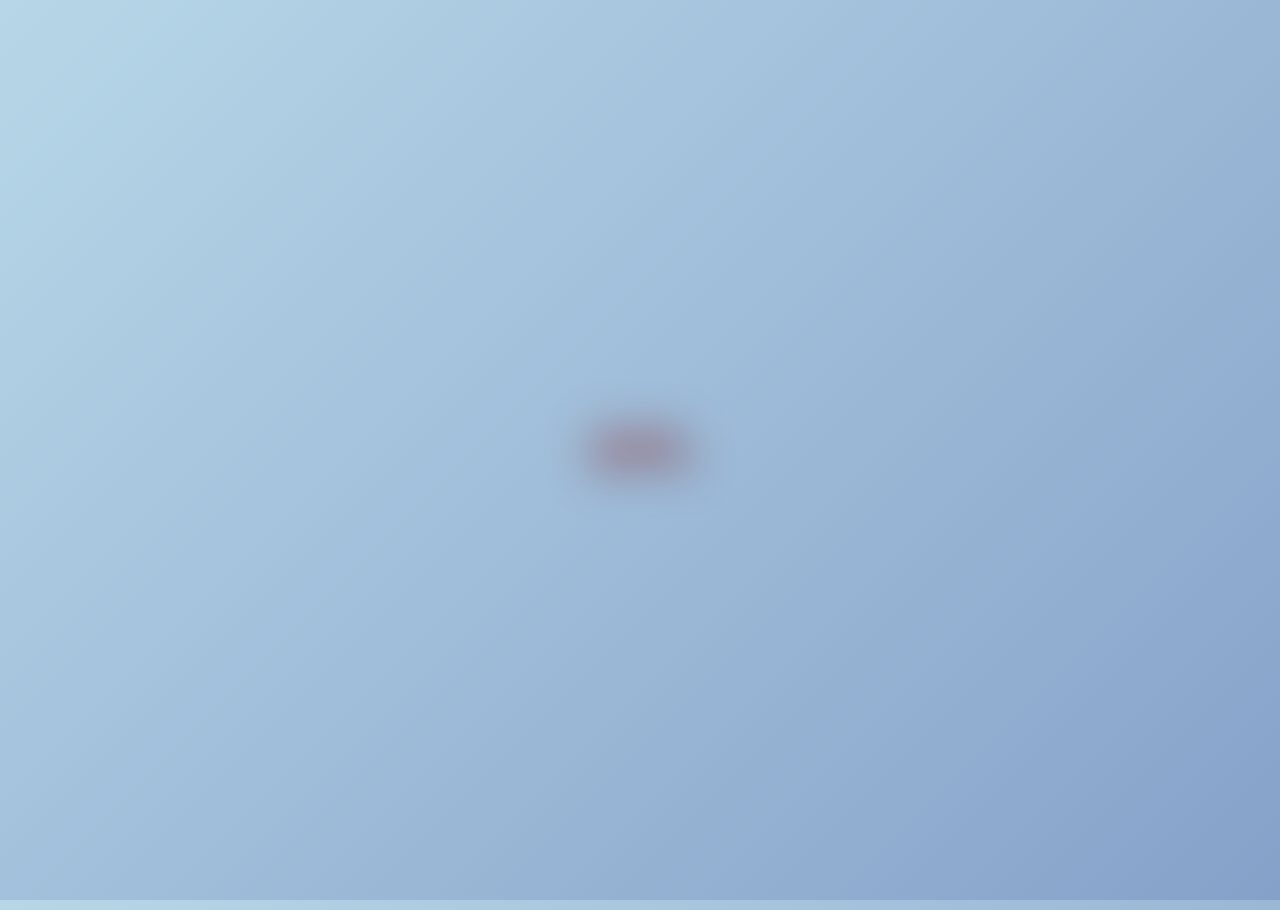
<file: blur load/index.html>
<!DOCTYPE html>
<html lang="en">
  <head>
    <meta charset="UTF-8" />
    <meta name="viewport" content="width=device-width, initial-scale=1.0" />
    <link
      rel="stylesheet"
      href="https://cdnjs.cloudflare.com/ajax/libs/font-awesome/5.14.0/css/all.min.css"
      integrity="sha512-1PKOgIY59xJ8Co8+NE6FZ+LOAZKjy+KY8iq0G4B3CyeY6wYHN3yt9PW0XpSriVlkMXe40PTKnXrLnZ9+fkDaog=="
      crossorigin="anonymous"
    />
    <link rel="stylesheet" href="style.css" />
    <title>Blur Loading</title>
  </head>
  <body>
    <section class="bg">
      <div class="loading-text">0%</div>
    </section>
    <script src="script.js"></script>
  </body>
</html>
</file>
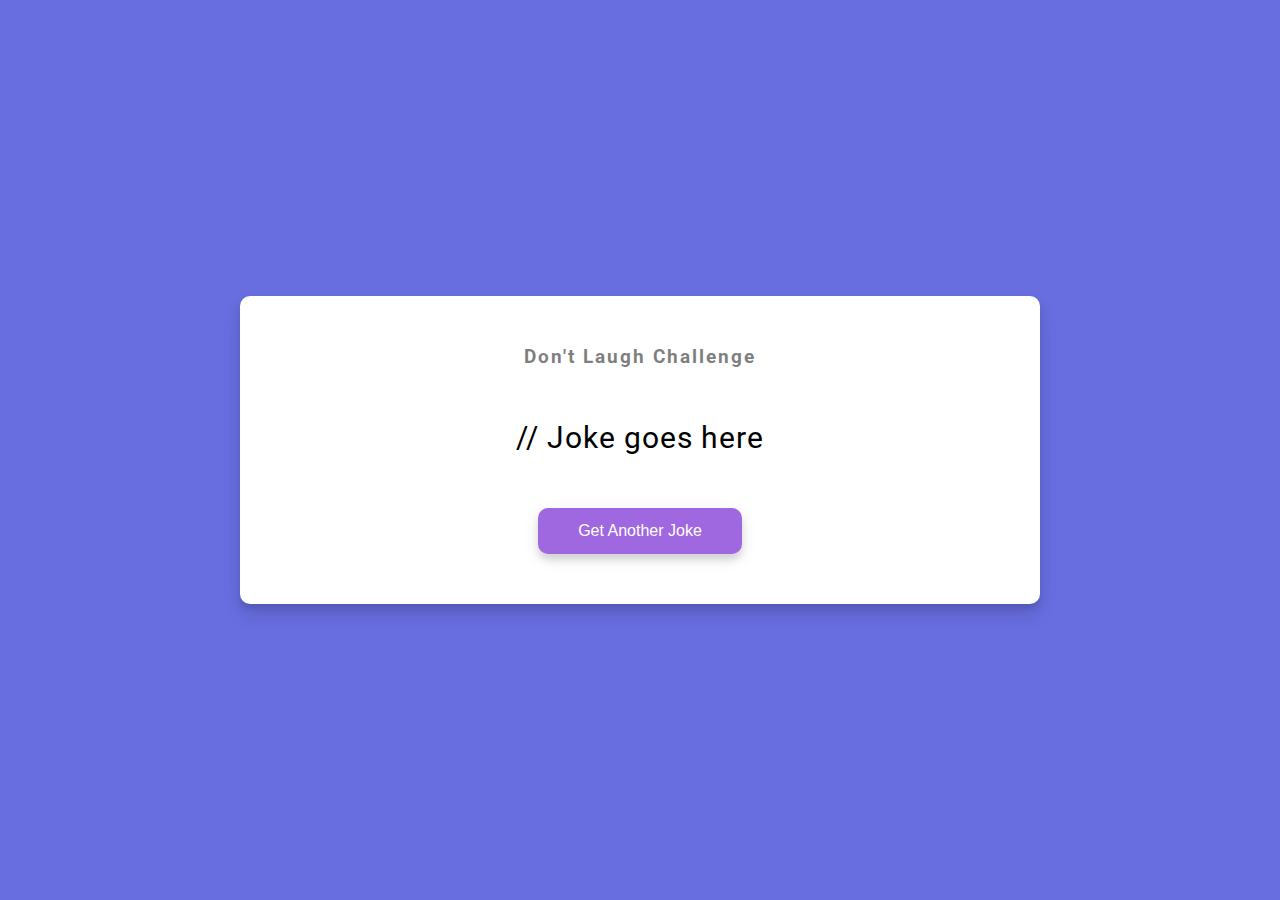
<file: Dad Jokes/index.html>
<!DOCTYPE html>
<html lang="en">
  <head>
    <meta charset="UTF-8" />
    <meta name="viewport" content="width=device-width, initial-scale=1.0" />
    <link rel="stylesheet" href="style.css" />
    <title>Dad Jokes</title>
  </head>
  <body>
    <div class="container">
      <h3>Don't Laugh Challenge</h3>
      <div id="joke" class="joke">// Joke goes here</div>
      <button id="jokeBtn" class="btn">Get Another Joke</button>
    </div>
    <script src="script.js"></script>
  </body>
</html>
</file>
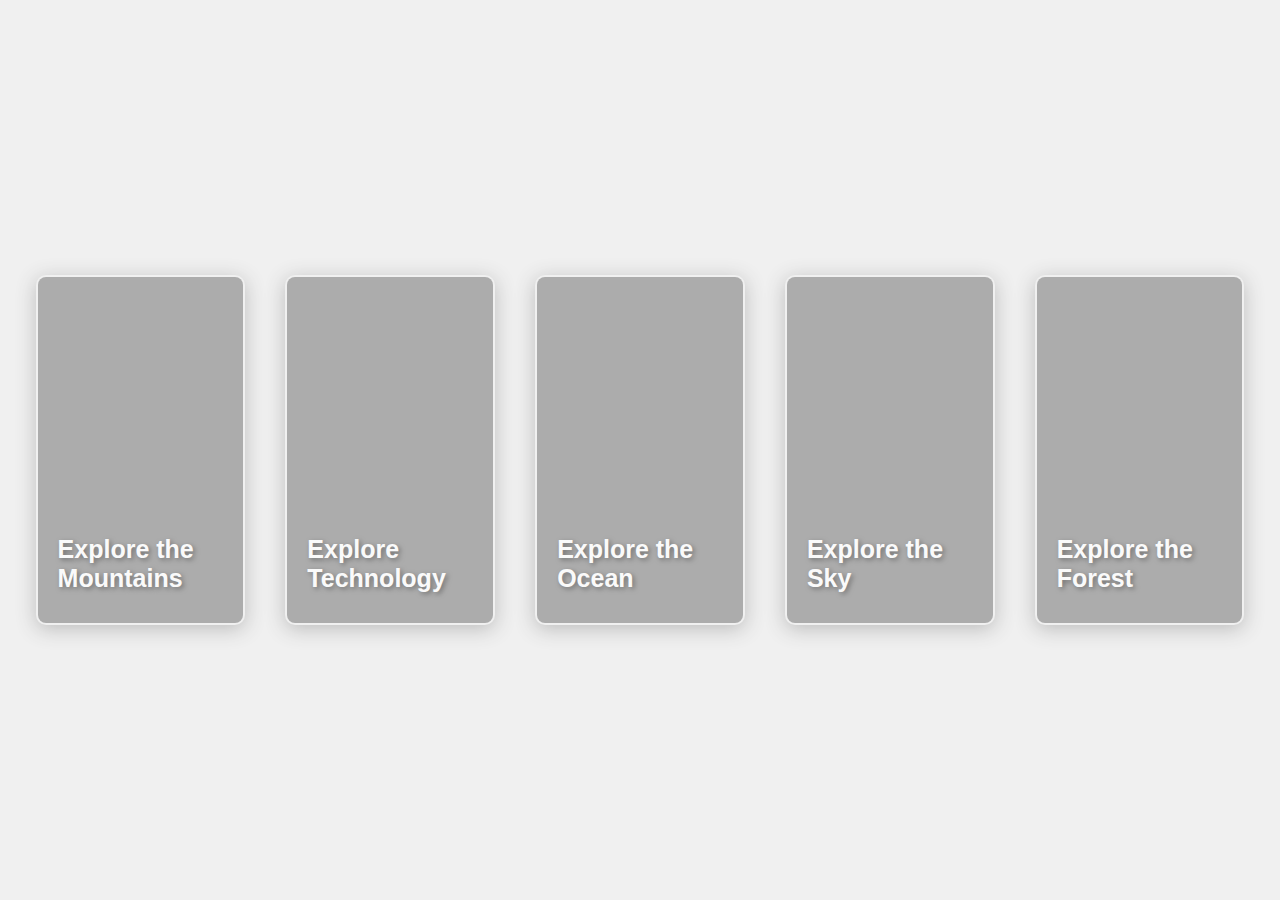
<file: Expanding cards/index.html>
<!DOCTYPE html>
<html lang="en">
  <head>
    <meta charset="UTF-8" />
    <meta name="viewport" content="width=device-width, initial-scale=1.0" />
    <title>Expanding Cards</title>
    <link rel="stylesheet" href="style.css" />
  </head>
  <body>
    <div class="container">
      <div
        class="panel"
        style="
          background-image: url(https://images.unsplash.com/photo-1497639848995-d42be1b8efb8);
        "
      >
        <h3>Explore the Mountains</h3>
      </div>
      <div
        class="panel"
        style="
          background-image: url(https://images.unsplash.com/photo-1521747116042-5a810fda9664);
        "
      >
        <h3>Explore Technology</h3>
      </div>
      <div
        class="panel"
        style="
          background-image: url(https://images.unsplash.com/photo-1506748686210-39a4c3d96b67);
        "
      >
        <h3>Explore the Ocean</h3>
      </div>
      <div
        class="panel"
        style="
          background-image: url(https://images.unsplash.com/photo-1446776811954-5d697ce7ff5c);
        "
      >
        <h3>Explore the Sky</h3>
      </div>
      <div
        class="panel"
        style="
          background-image: url(https://images.unsplash.com/photo-1448486723052-e2c450a5c084);
        "
      >
        <h3>Explore the Forest</h3>
      </div>
    </div>
    <script src="script.js"></script>
  </body>
</html>
</file>
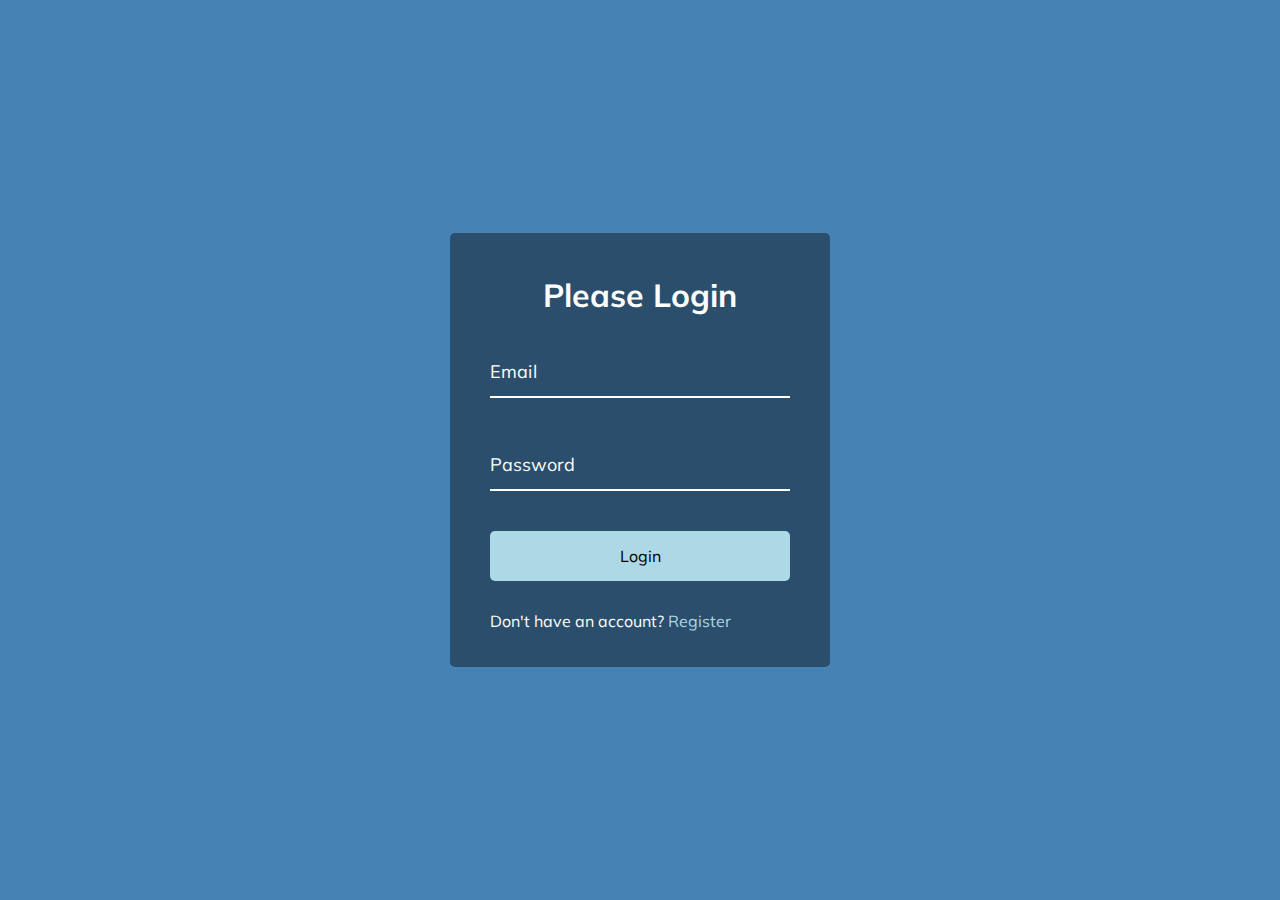
<file: FormWave Animation/index.html>
<!DOCTYPE html>
<html lang="en">
  <head>
    <meta charset="UTF-8" />
    <meta name="viewport" content="width=device-width, initial-scale=1.0" />
    <link rel="stylesheet" href="style.css" />
    <title>Form Input Wave</title>
  </head>
  <body>
    <div class="container">
      <h1>Please Login</h1>
      <form>
        <div class="form-control">
          <input type="text" required />
          <label>Email</label>
        </div>
        <div class="form-control">
          <input type="password" required />
          <label>Password</label>
        </div>
        <button class="btn">Login</button>
        <p class="text">Don't have an account? <a href="#">Register</a></p>
      </form>
    </div>
    <script src="script.js"></script>
  </body>
</html>
</file>
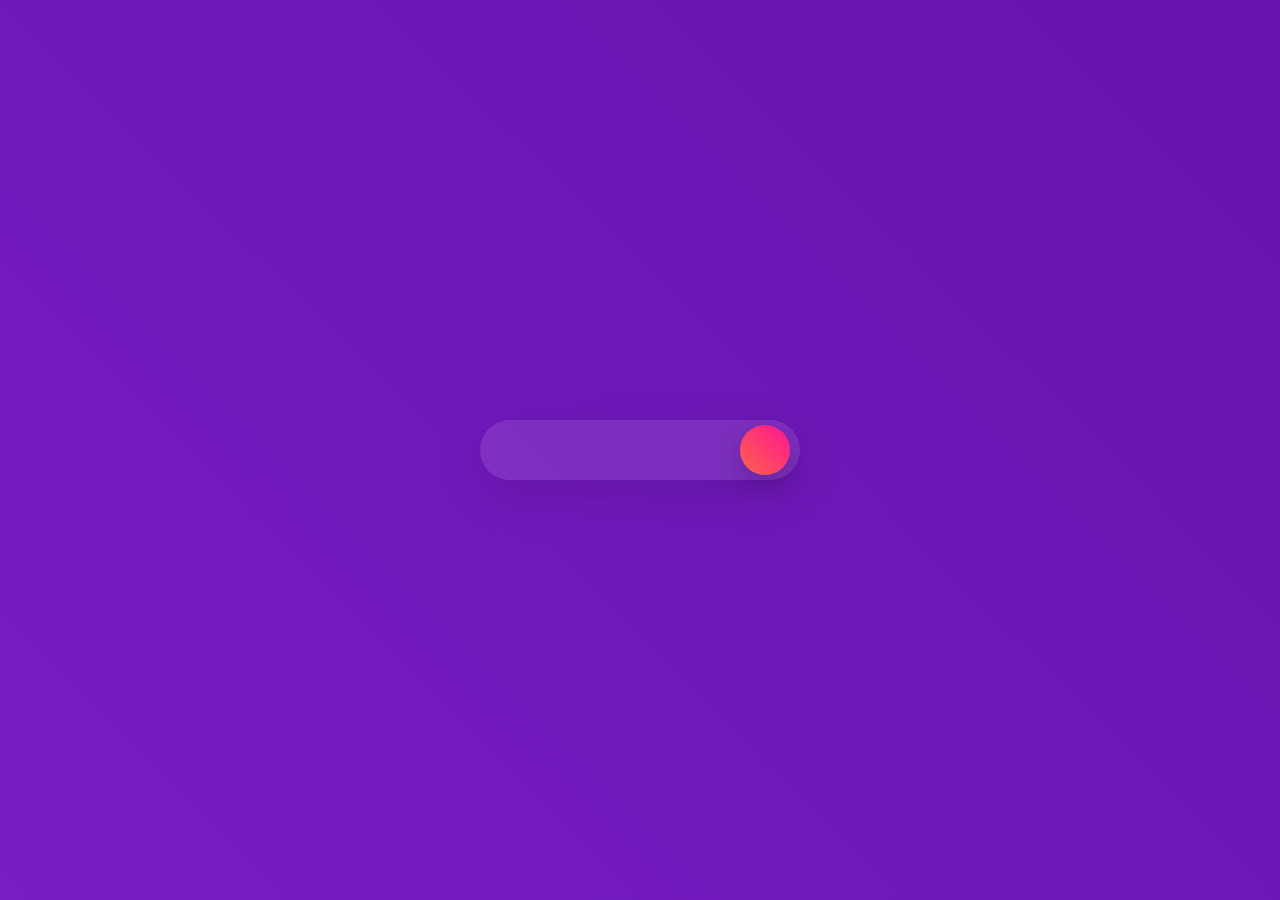
<file: hiddden search/index.html>
<!DOCTYPE html>
<html lang="en">
  <head>
    <meta charset="UTF-8" />
    <meta name="viewport" content="width=device-width, initial-scale=1.0" />
    <link
      rel="stylesheet"
      href="https://cdnjs.cloudflare.com/ajax/libs/font-awesome/5.14.0/css/all.min.css"
      integrity="sha512-1PKOgIY59xJ8Co8+NE6FZ+LOAZKjy+KY8iq0G4B3CyeY6wYHN3yt9PW0XpSriVlkMXe40PTKnXrLnZ9+fkDaog=="
      crossorigin="anonymous"
    />
    <link rel="stylesheet" href="style.css" />
    <title>Hidden Search</title>
  </head>
  <body>
    <div class="search">
      <input type="text" class="input" placeholder="Search>>>.." />
      <button class="btn">
        <i class="fas fa-search"></i>
      </button>
    </div>
    <script src="script.js"></script>
  </body>
</html>
</file>
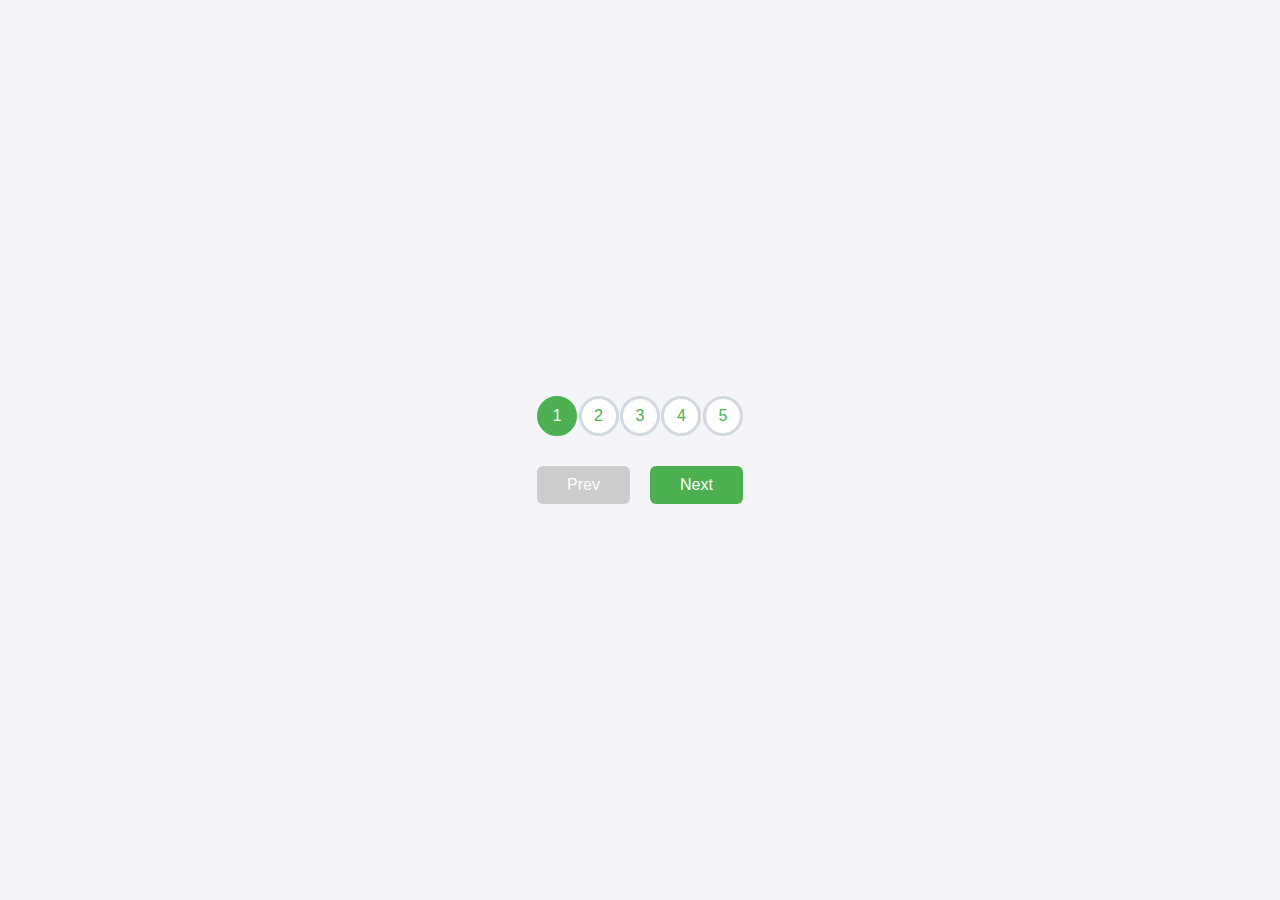
<file: progress/index.html>
<!DOCTYPE html>
<html lang="en">
  <head>
    <meta charset="UTF-8" />
    <meta name="viewport" content="width=device-width, initial-scale=1.0" />
    <link rel="stylesheet" href="style.css" />
    <title>Progress Bar</title>
  </head>
  <body>
    <div class="container">
      <div class="progress-container">
        <div class="progress" id="progress"></div>
        <div class="circle active">1</div>
        <div class="circle">2</div>
        <div class="circle">3</div>
        <div class="circle">4</div>
        <div class="circle">5</div>
      </div>
      <div class="buttons">
        <button class="btn" id="prev" disabled>Prev</button>
        <button class="btn" id="next">Next</button>
      </div>
    </div>
    <script src="script.js"></script>
  </body>
</html>
</file>
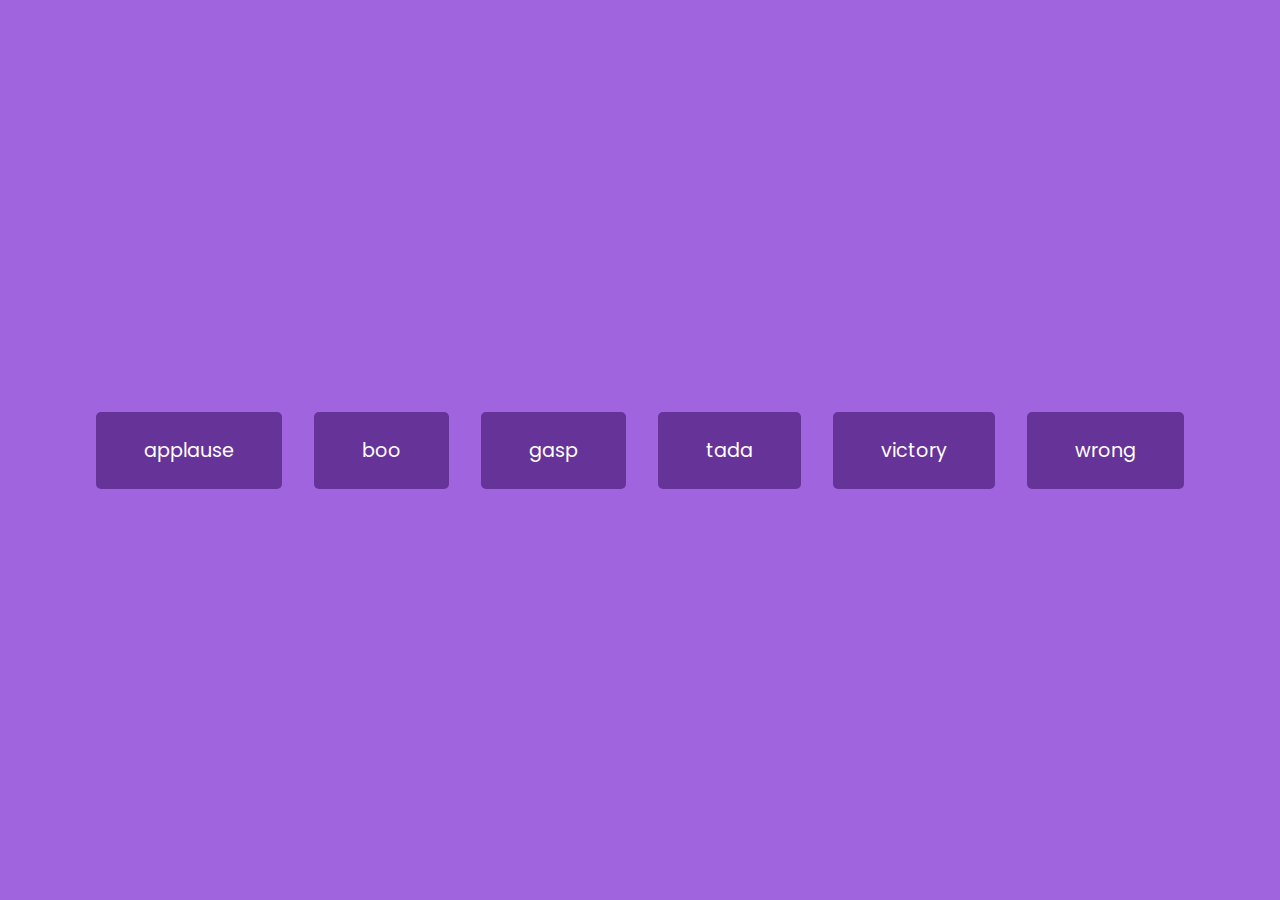
<file: Sound Board/index.html>
<!DOCTYPE html>
<html lang="en">
  <head>
    <meta charset="UTF-8" />
    <meta name="viewport" content="width=device-width, initial-scale=1.0" />
    <link rel="stylesheet" href="style.css" />
    <title>Sound Board</title>
  </head>
  <body>
    <audio id="applause" src="sounds/applause.mp3"></audio>
    <audio id="boo" src="sounds/boo.mp3"></audio>
    <audio id="gasp" src="sounds/gasp.mp3"></audio>
    <audio id="tada" src="sounds/tada.mp3"></audio>
    <audio id="victory" src="sounds/victory.mp3"></audio>
    <audio id="wrong" src="sounds/wrong.mp3"></audio>

    <div id="buttons"></div>

    <script src="script.js"></script>
  </body>
</html>
</file>
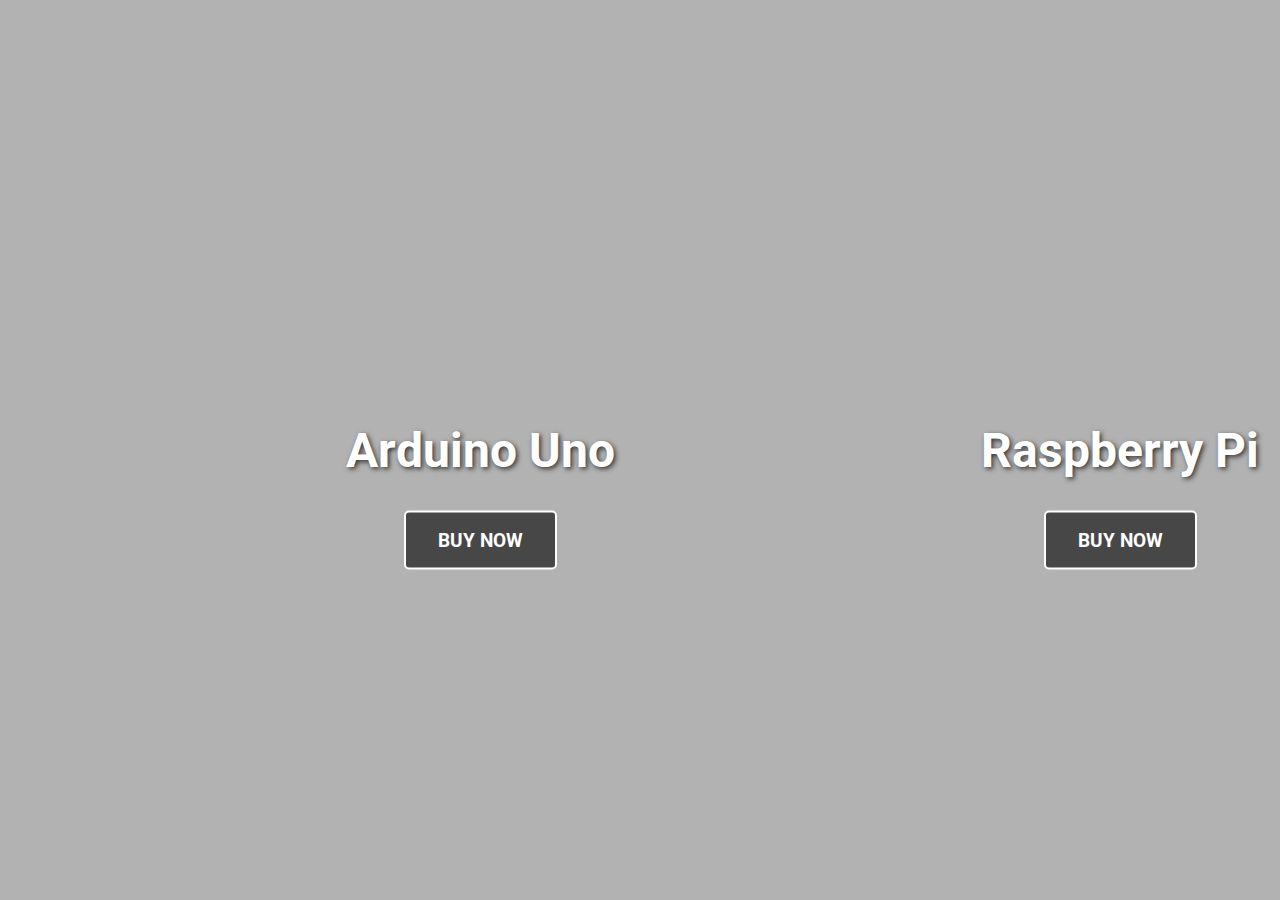
<file: spliting Landpage/index.html>
<!DOCTYPE html>
<html lang="en">
  <head>
    <meta charset="UTF-8" />
    <meta name="viewport" content="width=device-width, initial-scale=1.0" />
    <link
      rel="stylesheet"
      href="https://cdnjs.cloudflare.com/ajax/libs/font-awesome/5.14.0/css/all.min.css"
      integrity="sha512-1PKOgIY59xJ8Co8+NE6FZ+LOAZKjy+KY8iq0G4B3CyeY6wYHN3yt9PW0XpSriVlkMXe40PTKnXrLnZ9+fkDaog=="
      crossorigin="anonymous"
    />
    <link rel="stylesheet" href="style.css" />
    <title>Split Landing Page</title>
  </head>
  <body>
    <div class="container">
      <div class="split left">
        <h1>Arduino Uno</h1>
        <a href="#" class="btn">BUY NOW</a>
      </div>
      <div class="split right">
        <h1>Raspberry Pi</h1>
        <a href="#" class="btn">BUY NOW</a>
      </div>
    </div>
    <script src="script.js"></script>
  </body>
</html>
</file>
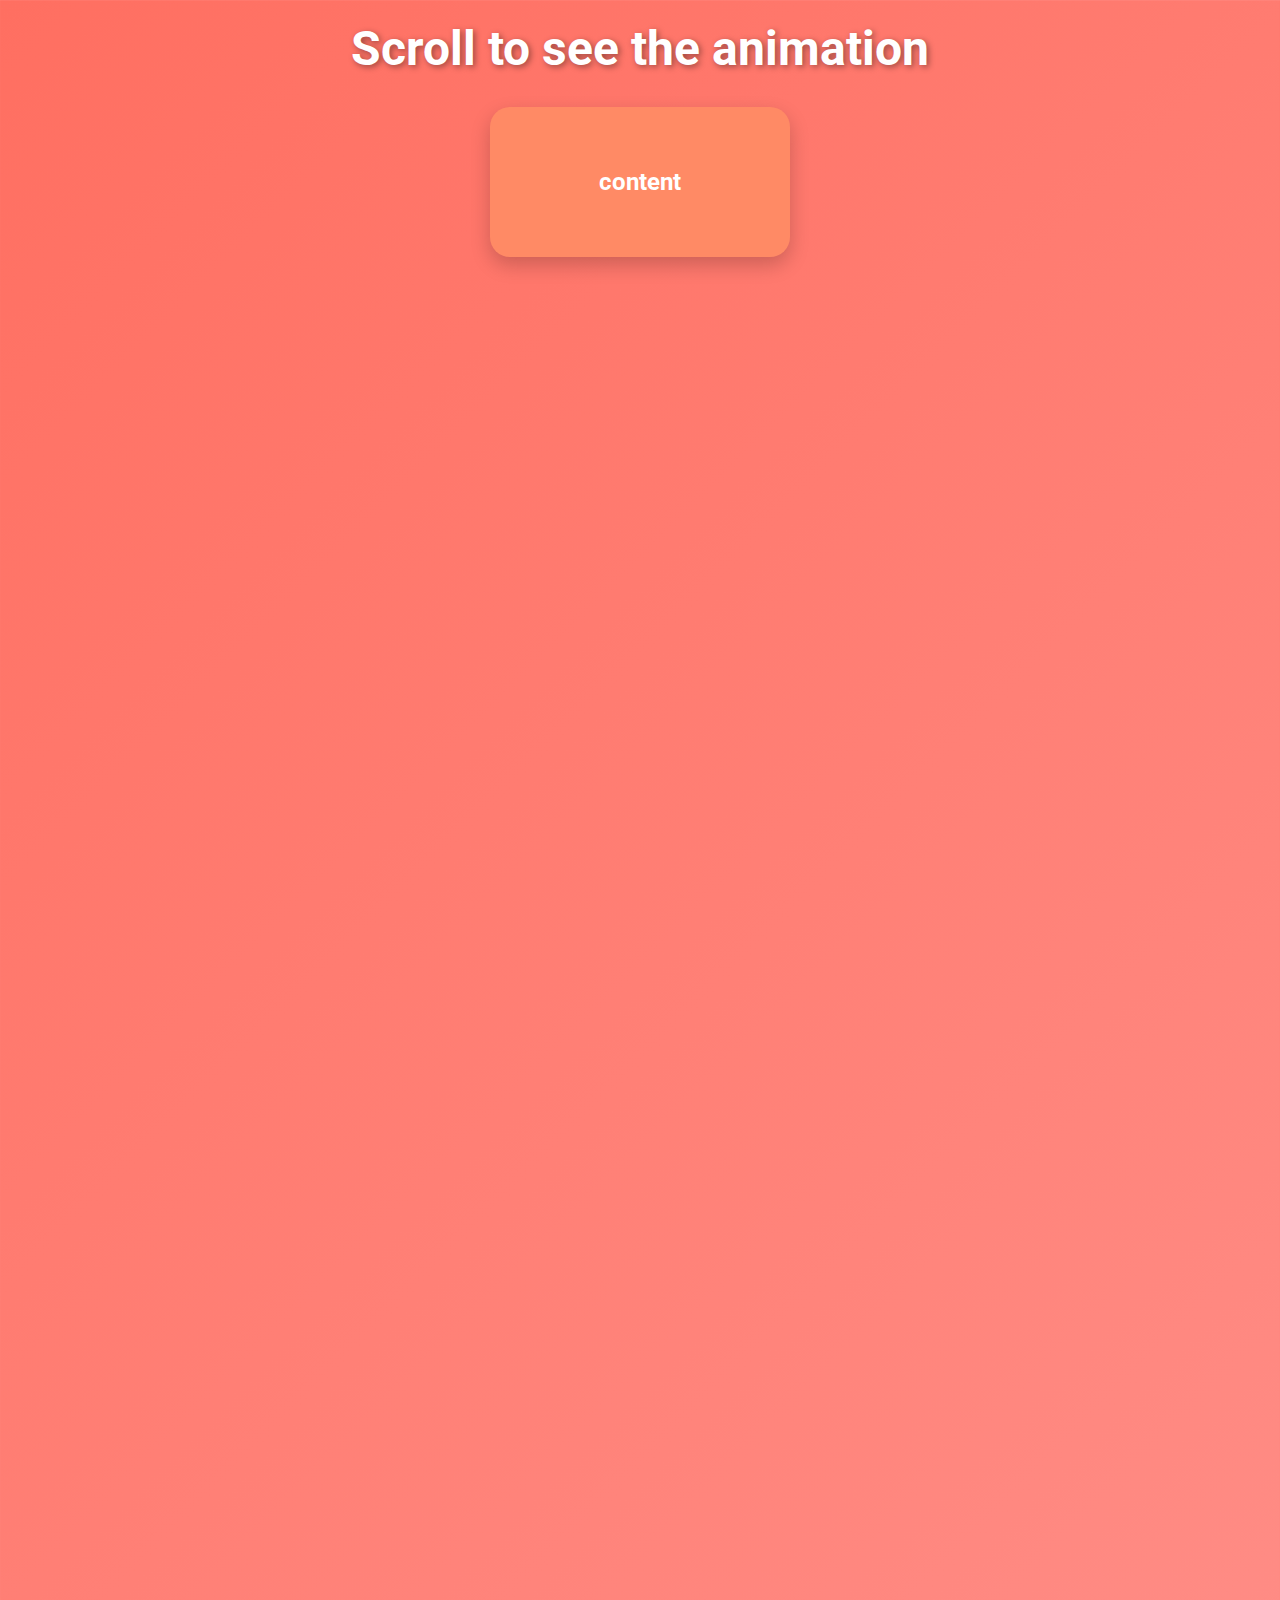
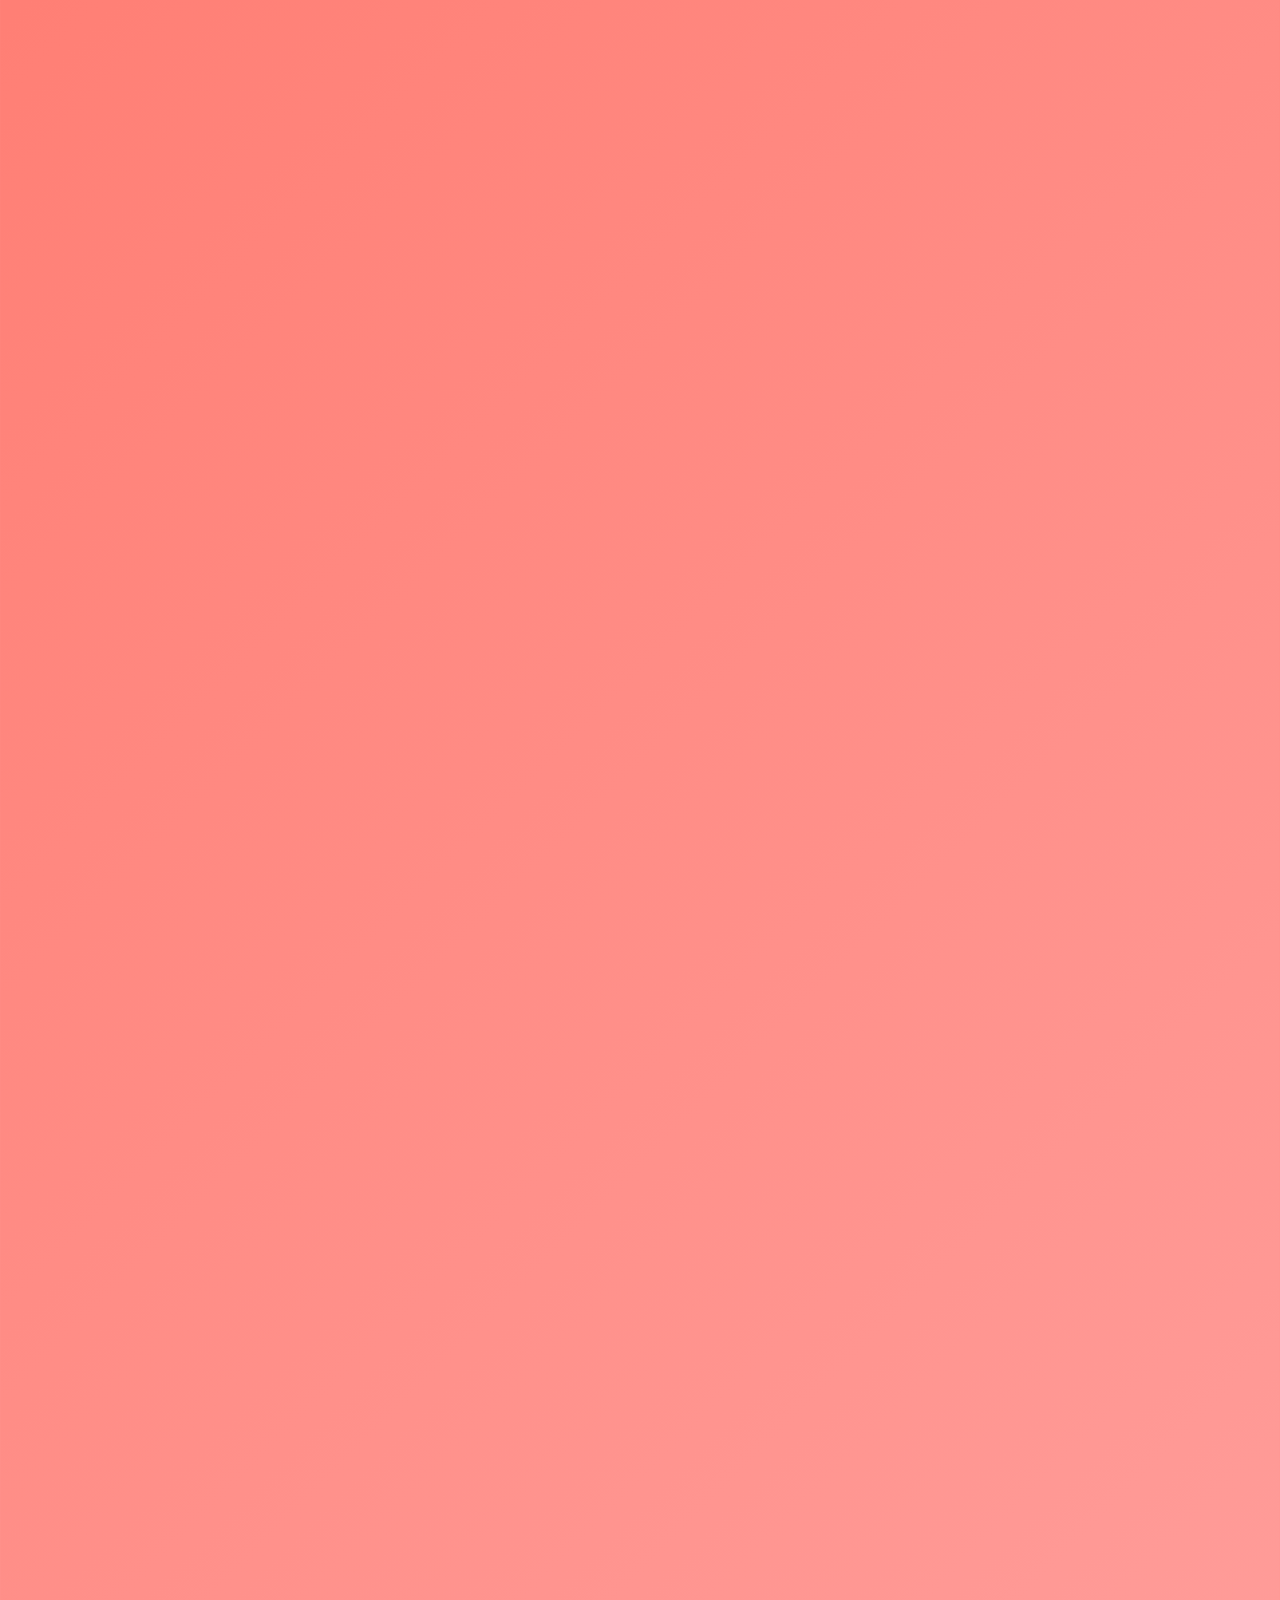
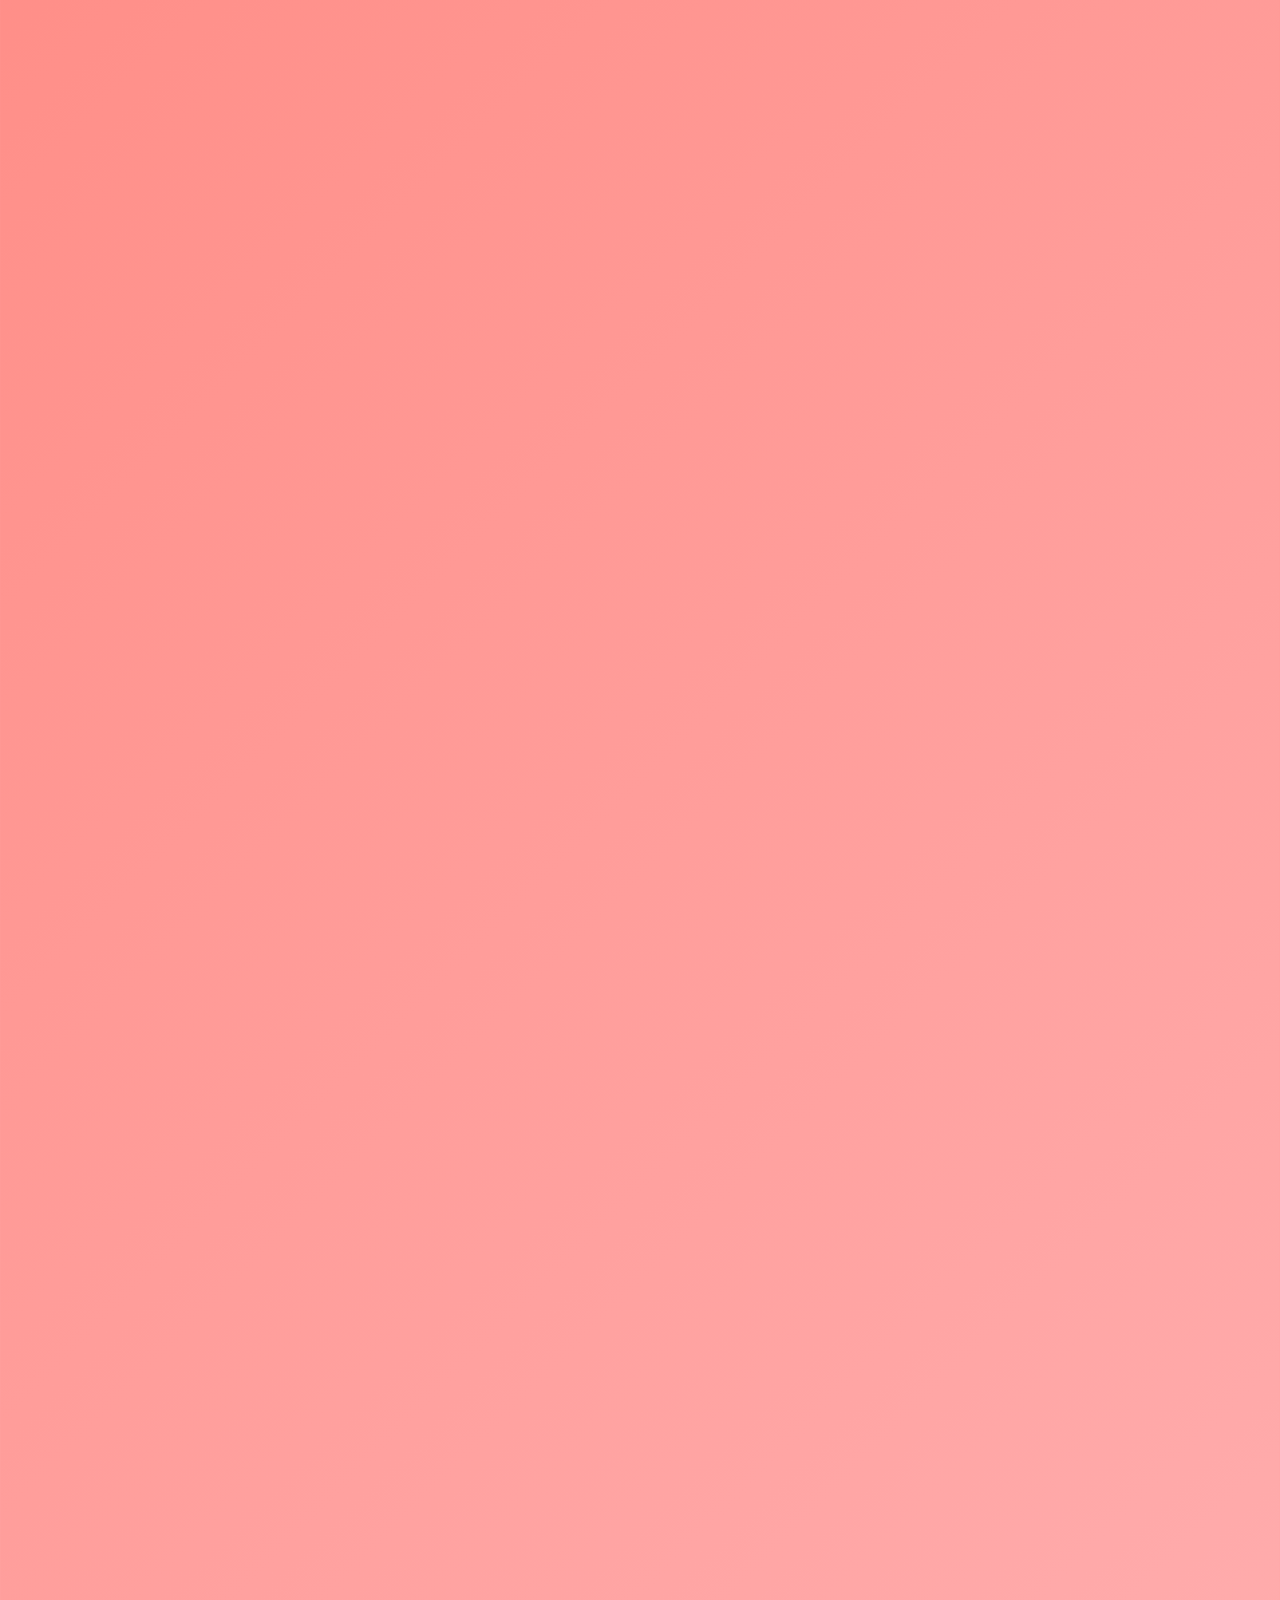
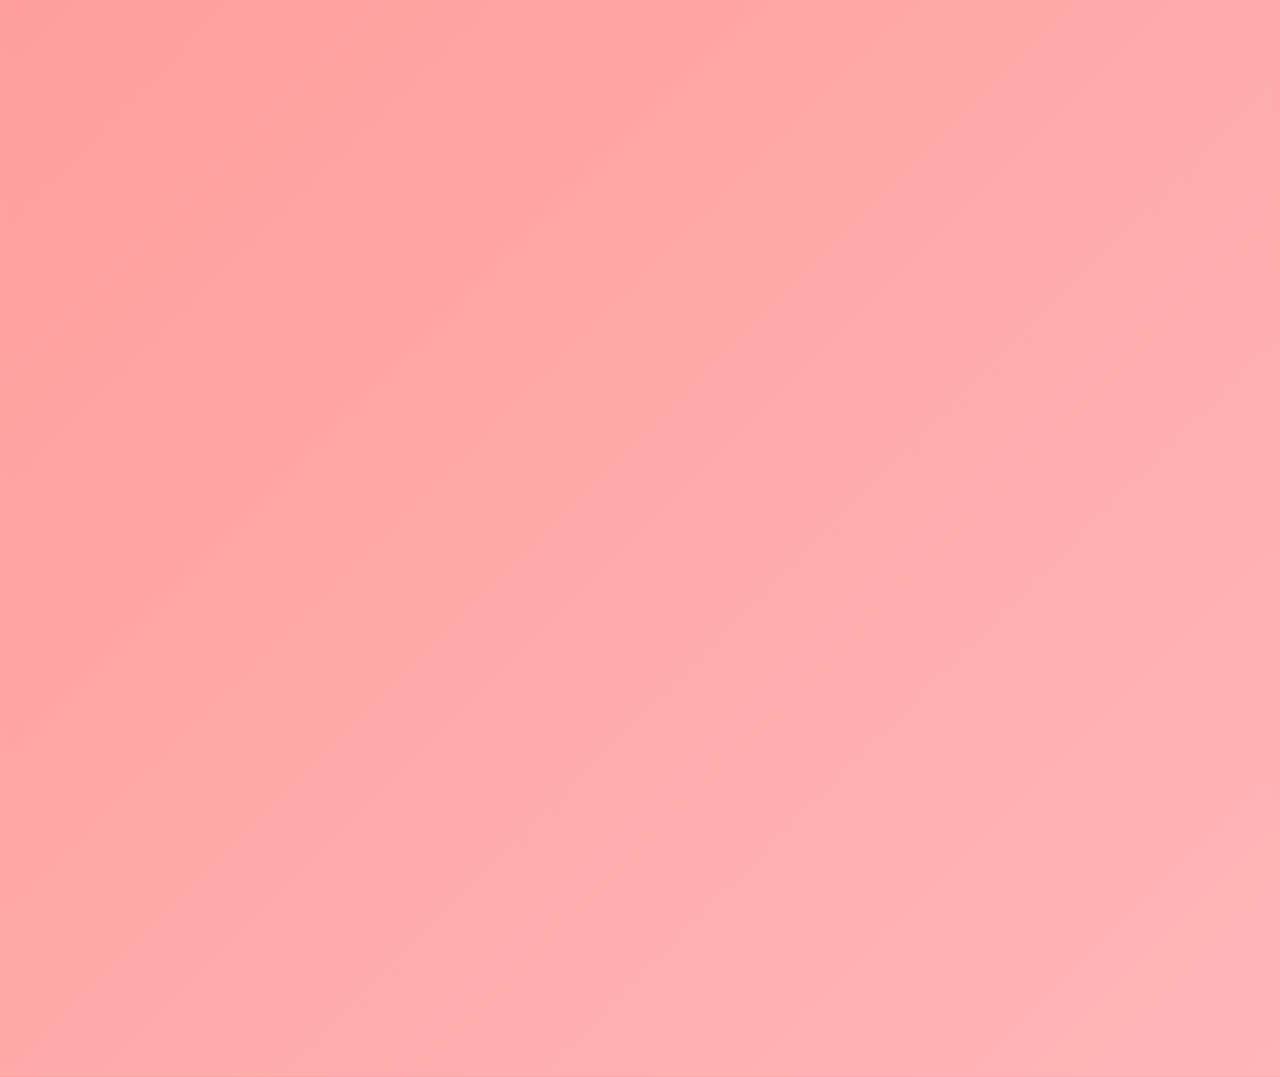
<file: Scroll Animation/blur load/index.html>
<!DOCTYPE html>
<html lang="en">
  <head>
    <meta charset="UTF-8" />
    <meta name="viewport" content="width=device-width, initial-scale=1.0" />
    <link
      rel="stylesheet"
      href="https://cdnjs.cloudflare.com/ajax/libs/font-awesome/5.14.0/css/all.min.css"
      integrity="sha512-1PKOgIY59xJ8Co8+NE6FZ+LOAZKjy+KY8iq0G4B3CyeY6wYHN3yt9PW0XpSriVlkMXe40PTKnXrLnZ9+fkDaog=="
      crossorigin="anonymous"
    />
    <link rel="stylesheet" href="style.css" />
    <title>Scroll Animation</title>
  </head>
  <body>
    <h1>Scroll to see the animation</h1>
    <div class="box show"><h2>content</h2></div>
    <div class="box "><h2>content</h2></div>
    <div class="box"><h2>content</h2></div>
    <div class="box"><h2>content</h2></div>
    <div class="box"><h2>content</h2></div>
    <div class="box"><h2>content</h2></div>
    <div class="box"><h2>content</h2></div>
    <div class="box"><h2>content</h2></div>
    <div class="box"><h2>content</h2></div>
    <div class="box"><h2>content</h2></div>
    <div class="box"><h2>content</h2></div>
    <div class="box"><h2>content</h2></div>
    <div class="box"><h2>content</h2></div>
    <div class="box"><h2>content</h2></div>
    <div class="box"><h2>content</h2></div>
    <div class="box"><h2>content</h2></div>
    <div class="box"><h2>content</h2></div>
    <div class="box"><h2>content</h2></div>
    <div class="box"><h2>content</h2></div>
    <div class="box"><h2>content</h2></div>
    <div class="box"><h2>content</h2></div>
    <div class="box"><h2>content</h2></div>
    <div class="box"><h2>content</h2></div>
    <div class="box"><h2>content</h2></div>
    <div class="box"><h2>content</h2></div>
    <div class="box"><h2>content</h2></div>
    <div class="box"><h2>content</h2></div>
    <div class="box"><h2>content</h2></div>
    <div class="box"><h2>content</h2></div>
    <div class="box"><h2>content</h2></div>
    <div class="box"><h2>content</h2></div>
    <div class="box"><h2>content</h2></div>
    <div class="box"><h2>content</h2></div>
    <div class="box"><h2>content</h2></div>
    <script src="script.js"></script>
  </body>
</html>
</file>
<file: blur load/style.css>
@import url("https://fonts.googleapis.com/css2?family=Roboto:wght@400;700&display=swap");

* {
  box-sizing: border-box;
  margin: 0;
  padding: 0;
}

body {
  font-family: "Roboto", sans-serif;
  display: flex;
  justify-content: center;
  align-items: center;
  height: 100vh;
  overflow: hidden;
  background: linear-gradient(135deg, #b7d7e8, #86a1c9);
}

.bg {
  background: url(https://images.unsplash.com/photo-1447684808650-354ae64db5b8?q=80&w=1467&auto=format&fit=crop&ixlib=rb-4.0.3&ixid=M3wxMjA3fDB8MHxwaG90by1wYWdlfHx8fGVufDB8fHx8fA%3D%3D)
    no-repeat center center/cover;
  position: absolute;
  top: -10px;
  left: -10px;
  width: calc(100vw + 20px);
  height: calc(100vh + 20px);
  z-index: -1;
  filter: blur(15px); /* Start with some blur */
  transition: filter 1.5s ease-out; /* Smooth transition for the blur effect */
}

.loading-text {
  font-size: 50px;
  color: #a31010;
  font-weight: bold;
  text-transform: uppercase;
  letter-spacing: 2px;
  text-shadow: 3px 3px 5px rgba(0, 0, 0, 0.6);
  position: absolute;
  top: 50%;
  left: 50%;
  transform: translate(-50%, -50%); /* Centers the text */
  z-index: 1; /* Make sure the text appears above the background */
  transition: opacity 1s ease-in-out;
}
</file>
<file: Dad Jokes/style.css>
@import url('https://fonts.googleapis.com/css2?family=Roboto:wght@400;700&display=swap');

* {
  box-sizing: border-box;
}

body {
  background-color: #686de0;
  font-family: 'Roboto', sans-serif;
  display: flex;
  flex-direction: column;
  align-items: center;
  justify-content: center;
  height: 100vh;
  overflow: hidden;
  margin: 0;
  padding: 20px;
}

.container {
  background-color: #fff;
  border-radius: 10px;
  box-shadow: 0 10px 20px rgba(0, 0, 0, 0.1), 0 6px 6px rgba(0, 0, 0, 0.1);
  padding: 50px 20px;
  text-align: center;
  max-width: 100%;
  width: 800px;
}

h3 {
  margin: 0;
  opacity: 0.5;
  letter-spacing: 2px;
}

.joke {
  font-size: 30px;
  letter-spacing: 1px;
  line-height: 40px;
  margin: 50px auto;
  max-width: 600px;
}

.btn {
  background-color: #9f68e0;
  color: #fff;
  border: 0;
  border-radius: 10px;
  box-shadow: 0 5px 15px rgba(0, 0, 0, 0.1), 0 6px 6px rgba(0, 0, 0, 0.1);
  padding: 14px 40px;
  font-size: 16px;
  cursor: pointer;
}

.btn:active {
  transform: scale(0.98);
}

.btn:focus {
  outline: 0;
}
</file>
<file: Expanding cards/style.css>
* {
  margin: 0;
  padding: 0;
  box-sizing: border-box;
}

body,
html {
  height: 100%;
  font-family: "Arial", sans-serif;
  background-color: #f0f0f0;
  display: flex;
  justify-content: center;
  align-items: center;
  overflow: hidden;
}

.container {
  display: flex;
  justify-content: center;
  align-items: center;
  /* flex-wrap: wrap; */
  gap: 20px;
  max-width: 100%;
  max-height: 100vh; /* Ensure the container fits within the viewport */
  padding: 2vw; /* Responsive padding */
  overflow: hidden;
}

.panel {
  position: relative;
  width: 250px;
  height: 350px;
  margin: 10px;
  border-radius: 10px;
  overflow: hidden;
  cursor: pointer;
  transition: transform 0.3s ease, opacity 0.4s ease, filter 0.3s ease,
    border 0.3s ease;
  background-size: cover;
  background-position: center;
  box-shadow: 0 4px 20px rgba(0, 0, 0, 0.3);
  border: 2px solid transparent;
  box-sizing: border-box;
}

.panel::after {
  content: "";
  position: absolute;
  top: 0;
  left: 0;
  width: 100%;
  height: 100%;
  background: rgba(0, 0, 0, 0.4);
  transition: opacity 0.3s ease;
}

.panel h3 {
  position: absolute;
  bottom: 30px;
  left: 20px;
  font-size: 25px;
  color: white;
  font-weight: bold;
  z-index: 10;
  text-shadow: 2px 2px 5px rgba(0, 0, 0, 0.6);
}

.panel:hover {
  transform: scale(1.05); /* More subtle scaling effect */
  opacity: 0.9;
}

.panel:hover::after {
  opacity: 0.6;
}

.panel.active {
  transform: scale(1.1);
  z-index: 10;
  opacity: 1;
  border: 2px solid #fff;
}

.panel:not(.active) {
  opacity: 0.7;
}

/* Responsive adjustments */
@media (max-width: 1024px) {
  .panel {
    width: 230px;
    height: 320px;
  }
}

@media (max-width: 768px) {
  .container {
    flex-direction: column;
    align-items: center;
    width: 100%;
    padding: 2vw; /* Adjusted for better fit */
  }

  .panel {
    width: 80%;
    height: 300px;
  }

  .panel h3 {
    font-size: 20px;
  }
}

@media (max-width: 480px) {
  .panel {
    width: 90%;
    height: 250px;
  }

  .panel h3 {
    font-size: 18px;
  }
}
</file>
<file: FormWave Animation/style.css>
@import url("https://fonts.googleapis.com/css?family=Muli&display=swap");

* {
  box-sizing: border-box;
}

body {
  background-color: steelblue;
  color: rgb(255, 255, 255);
  font-family: "muli", sans-serif;
  display: flex;
  flex-direction: column;
  align-items: center;
  justify-content: center;
  height: 100vh;
  overflow: hidden;
  margin: 0;
}
.container {
  background-color: rgba(0, 0, 0, 0.4);
  padding: 20px 40px;
  border-radius: 5px;
}
.container h1 {
  text-align: center;
  margin-bottom: 30px;
}

.container a {
  text-decoration: none;
  color: lightblue;
}
.btn {
  cursor: pointer;
  display: inline-block;
  width: 100%;
  background: lightblue;
  padding: 15px;
  font-family: inherit;
  font-size: 16px;
  border: 0;
  border-radius: 5px;
}

.btn:focus {
  outline: 0;
}

.btn:active {
  transform: scale(0.98);
}

.text {
  margin-top: 30px;
}

.form-control {
  position: relative;
  margin: 20px 0 40px;
  width: 300px;
}
.form-control input {
  background-color: transparent;
  border: 0;
  border-bottom: 2px white solid;
  display: block;
  width: 100%;
  padding: 15px 0;
  font-size: 18px;
  color: #fff;
}
.form-control input:focus,
.form-control input:valid {
  outline: 0;
}

.form-control label {
  position: absolute;
  top: 15px;
  left: 0;
}

.form-control label span {
  display: inline-block;
  font-size: 18px;
  min-width: 5px;
  transition: 0.3s cubic-bezier(0.68, -0.55, 0.265, 1.55);
}
.form-control input:focus + label span,
.form-control input:valid + label span {
  color: lightblue;
  transform: translateY(-30px);
}
</file>
<file: hiddden search/style.css>
@import url("https://fonts.googleapis.com/css2?family=Roboto:wght@400;700&display=swap");

* {
  box-sizing: border-box;
  margin: 0;
  padding: 0;
}

body {
  background: linear-gradient(
    45deg,
    #8a2be2,
    #4b0082
  ); /* Rich purple gradient */
  font-family: "Roboto", sans-serif;
  display: flex;
  justify-content: center;
  align-items: center;
  height: 100vh;
  overflow: hidden;
  background-size: 400% 400%;
  animation: gradientAnimation 8s ease infinite; /* Animated background */
}

@keyframes gradientAnimation {
  0% {
    background-position: 0% 50%;
  }
  50% {
    background-position: 100% 50%;
  }
  100% {
    background-position: 0% 50%;
  }
}

.search {
  position: relative;
  display: flex;
  align-items: center;
  justify-content: center;
  background-color: rgba(255, 255, 255, 0.1);
  border-radius: 75px;
  padding: 0 20px;
  box-shadow: 0 15px 50px rgba(0, 0, 0, 0.1);
  transition: all 0.3s ease;
  width: 320px;
  height: 60px;
  backdrop-filter: blur(10px); /* Frosted glass effect */
}

.search.active {
  width: 400px;
}

.search input {
  width: 0;
  background-color: rgba(255, 255, 255, 0.1);
  border: none;
  padding: 15px 20px;
  font-size: 18px;
  color: #fff;
  transition: width 0.5s ease, padding 0.4s ease, opacity 0.4s ease,
    background-color 0.4s ease, transform 0.3s ease;
  opacity: 0;
  outline: none;
  border-radius: 30px;
  transform: translateX(10px) scale(0.9);
}

.search.active input {
  width: 250px;
  opacity: 1;
  padding: 15px 20px;
  background-color: rgba(255, 255, 255, 0.3);
  transform: translateX(0px) scale(1);
}

.search input::placeholder {
  color: #fff;
  font-weight: bold;
  letter-spacing: 1px;
  transition: color 0.4s ease;
}

.search input:focus::placeholder {
  color: #ff6347; /* Neon effect */
}

.search button {
  background: linear-gradient(45deg, #ff6347, #ff1493); /* Neon button effect */
  border: none;
  cursor: pointer;
  font-size: 24px;
  position: absolute;
  right: 10px;
  padding: 12px;
  width: 50px;
  height: 50px;
  border-radius: 50%;
  box-shadow: 0 10px 30px rgba(0, 0, 0, 0.2);
  transition: all 0.3s ease, transform 0.4s ease, box-shadow 0.4s ease;
}

.search button i {
  color: white;
}

.search button:hover {
  background: linear-gradient(
    45deg,
    #ff8c00,
    #e800e0
  ); /* Vibrant hover effect */
  transform: rotate(360deg) scale(1.2); /* Button grows and rotates */
  box-shadow: 0 20px 50px rgba(0, 0, 0, 0.4);
}

.search button:focus {
  outline: none;
}

.search input:focus {
  background-color: rgba(255, 255, 255, 0.5);
  box-shadow: 0 0 20px rgba(255, 99, 71, 0.8); /* Pulsing glow on focus */
  border-radius: 30px;
  transform: scale(1.05); /* Slight zoom on focus */
}

.search input:focus::placeholder {
  color: #ff6347;
}

@keyframes particleEffect {
  0% {
    transform: scale(0);
    opacity: 0;
  }
  50% {
    transform: scale(1);
    opacity: 1;
  }
  100% {
    transform: scale(0);
    opacity: 0;
  }
}

.particle {
  position: absolute;
  background-color: rgba(255, 99, 71, 0.7);
  border-radius: 50%;
  animation: particleEffect 2s infinite ease;
}

.particle:nth-child(odd) {
  animation-delay: 1s;
  animation-duration: 2.5s;
}
</file>
<file: progress/style.css>
* {
  margin: 0;
  padding: 0;
  box-sizing: border-box;
}

body,
html {
  height: 100%;
  font-family: "Arial", sans-serif;
  background-color: #f4f4f9;
  display: flex;
  justify-content: center;
  align-items: center;
  overflow: hidden;
}

.container {
  text-align: center;
  width: 100%;
  max-width: 450px;
}

.progress-container {
  display: flex;
  justify-content: space-between;
  position: relative;
  margin-bottom: 30px;
}

.progress-container::before {
  content: "";
  background-color: #97aac0;
  position: absolute;
  top: 50%;
  left: 0;
  transform: translateY(-50%);
  height: 4px;
  width: 100%;
  z-index: -1;
  border-radius: 2px;
}

.progress {
  background-color: #4caf50;
  position: absolute;
  top: 50%;
  left: 0;
  transform: translateY(-50%);
  height: 4px;
  width: 0%; /* Starts at 0% */
  z-index: -1;
  transition: 0.4s ease;
  border-radius: 2px;
}

.circle {
  background-color: #fff;
  color: #4caf50;
  border-radius: 50%;
  height: 40px;
  width: 40px;
  display: flex;
  align-items: center;
  justify-content: center;
  border: 3px solid #d1d8e0;
  transition: 0.4s ease;
}

.circle.active {
  background-color: #4caf50;
  color: #fff;
  border-color: #4caf50;
}

.buttons {
  display: flex;
  justify-content: center;
  gap: 20px;
}

.btn {
  background-color: #4caf50;
  color: #fff;
  cursor: pointer;
  border: 0;
  border-radius: 6px;
  font-family: inherit;
  padding: 10px 30px;
  font-size: 16px;
  transition: transform 0.2s ease, background-color 0.3s ease;
}

.btn:hover {
  background-color: #45a049;
  transform: scale(1.05);
}

.btn:focus {
  outline: none;
}

.btn:disabled {
  background-color: #ccc;
  cursor: not-allowed;
}
</file>
<file: Sound Board/style.css>
@import url('https://fonts.googleapis.com/css2?family=Poppins:wght@200;400&display=swap');

* {
  box-sizing: border-box;
}

body {
  background-color: rgb(161, 100, 223);
  font-family: 'Poppins', sans-serif;
  display: flex;
  flex-wrap: wrap;
  align-items: center;
  justify-content: center;
  text-align: center;
  height: 100vh;
  overflow: hidden;
  margin: 0;
}

.btn {
  background-color: rebeccapurple;
  border-radius: 5px;
  border: none;
  color: #fff;
  margin: 1rem;
  padding: 1.5rem 3rem;
  font-size: 1.2rem;
  font-family: inherit;
  cursor: pointer;
}

.btn:hover {
  opacity: 0.9;
}

.btn:focus {
  outline: none;
}
</file>
<file: spliting Landpage/style.css>
@import url("https://fonts.googleapis.com/css2?family=Roboto:wght@400;700&display=swap");

* {
  box-sizing: border-box;
  margin: 0;
  padding: 0;
}

body {
  font-family: "Roboto", sans-serif;
  height: 100vh;
  overflow: hidden;
}

.container {
  position: relative;
  width: 100%;
  height: 100%;
  display: flex;
  transition: all 0.3s ease-in-out;
}

.split {
  position: relative;
  width: 50%;
  height: 100%;
  overflow: hidden;
  display: flex;
  justify-content: center;
  align-items: center;
  text-align: center;
  transition: all 0.3s ease-in-out;
}

/* Left section (Arduino Uno) */
.split.left {
  background: url(https://images.unsplash.com/photo-1603732551658-5fabbafa84eb?w=700&auto=format&fit=crop&q=60&ixlib=rb-4.0.3&ixid=M3wxMjA3fDB8MHxzZWFyY2h8Mnx8YXJkdWlub3xlbnwwfHwwfHx8MA%3D%3D);
  background-size: cover;
  background-position: center;
}

/* Right section (Raspberry Pi) */
.split.right {
  background: url(https://images.unsplash.com/photo-1629739884942-8678d138dd64?w=700&auto=format&fit=crop&q=60&ixlib=rb-4.0.3&ixid=M3wxMjA3fDB8MHxzZWFyY2h8Mnx8cmFzcGJlcnJ5JTIwcGl8ZW58MHx8MHx8fDA%3D);
  background-size: cover;
  background-position: center;
}

h1 {
  color: white;
  font-size: 3rem;
  font-weight: bold;
  text-shadow: 2px 2px 5px rgba(0, 0, 0, 0.7);
  position: relative;
  z-index: 1;
}

/* Button styling */
.btn {
  position: relative;
  display: inline-flex;
  justify-content: center;
  align-items: center;
  font-weight: bold;
  text-transform: uppercase;
  color: #fff;
  background-color: rgba(0, 0, 0, 0.6);
  border: 2px solid #fff;
  font-size: 1.2rem;
  padding: 1rem 2rem;
  border-radius: 5px;
  text-decoration: none;
  z-index: 1;
  transition: background-color 0.3s, transform 0.3s;
}

.btn:hover {
  background-color: rgba(255, 255, 255, 0.2);
  transform: translateY(-5px);
}

/* Hover transition */
.split.left::before,
.split.right::before {
  content: "";
  position: absolute;
  top: 0;
  left: 0;
  width: 100%;
  height: 100%;
  background-color: rgba(0, 0, 0, 0.3); /* Semi-transparent overlay */
  z-index: 0;
}

/* Center the button */
.split .btn {
  position: absolute;
  top: 60%;
  transform: translateY(-50%);
}

/* Hover Effects for Split Sections */
.hover-left .split.left {
  width: 75%;
}

.hover-left .split.right {
  width: 25%;
}

.hover-right .split.left {
  width: 25%;
}

.hover-right .split.right {
  width: 75%;
}

.split.right,
.split.left,
.split.right::before,
.split.left::before {
  transition: all 0.7s ease-in-out;
}

/* Adjust text and button on smaller screens */
@media (max-width: 768px) {
  h1 {
    font-size: 2rem;
  }

  .btn {
    font-size: 1rem;
    padding: 0.8rem 1.5rem;
  }
}
</file>
<file: Scroll Animation/blur load/style.css>
@import url("https://fonts.googleapis.com/css2?family=Roboto:wght@400;700&display=swap");

* {
  box-sizing: border-box;
  margin: 0;
  padding: 0;
}

body {
  font-family: "Roboto", sans-serif;
  display: flex;
  align-items: center;
  flex-direction: column;
  justify-content: center;
  margin: 0;
  background: linear-gradient(
    135deg,
    #ff6f61,
    #ffb6b9
  ); /* Bright gradient background */
}

h1 {
  margin: 20px;
  font-size: 3rem;
  color: #fff;
  text-shadow: 2px 2px 6px rgba(0, 0, 0, 0.4); /* Slightly stronger text shadow for contrast */
}

.box-container {
  display: flex;
  gap: 20px;
}

.box {
  background-color: #ff8a65; /* Bright coral color */
  color: #fff;
  display: flex;
  align-items: center;
  justify-content: center;
  width: 300px;
  height: 150px;
  margin: 10px;
  border-radius: 20px;
  box-shadow: 0 8px 20px rgba(0, 0, 0, 0.2); /* Slightly stronger shadow for depth */
  opacity: 0;
  transform: translateX(200%);
  transition: all 0.6s ease-out;
}

.box:nth-of-type(even) {
  transform: translateX(-200%);
}

.box.show {
  transform: translateX(0);
  opacity: 1;
}

.box:hover {
  transform: scale(1.1); /* Slightly more scale effect for interactivity */
  box-shadow: 0 12px 25px rgba(0, 0, 0, 0.3); /* Stronger shadow on hover */
  cursor: pointer;
}

@media (max-width: 768px) {
  h1 {
    font-size: 2rem;
  }
  .box-container {
    flex-direction: column; /* Stack boxes vertically on small screens */
    align-items: center;
  }
}
</file>
